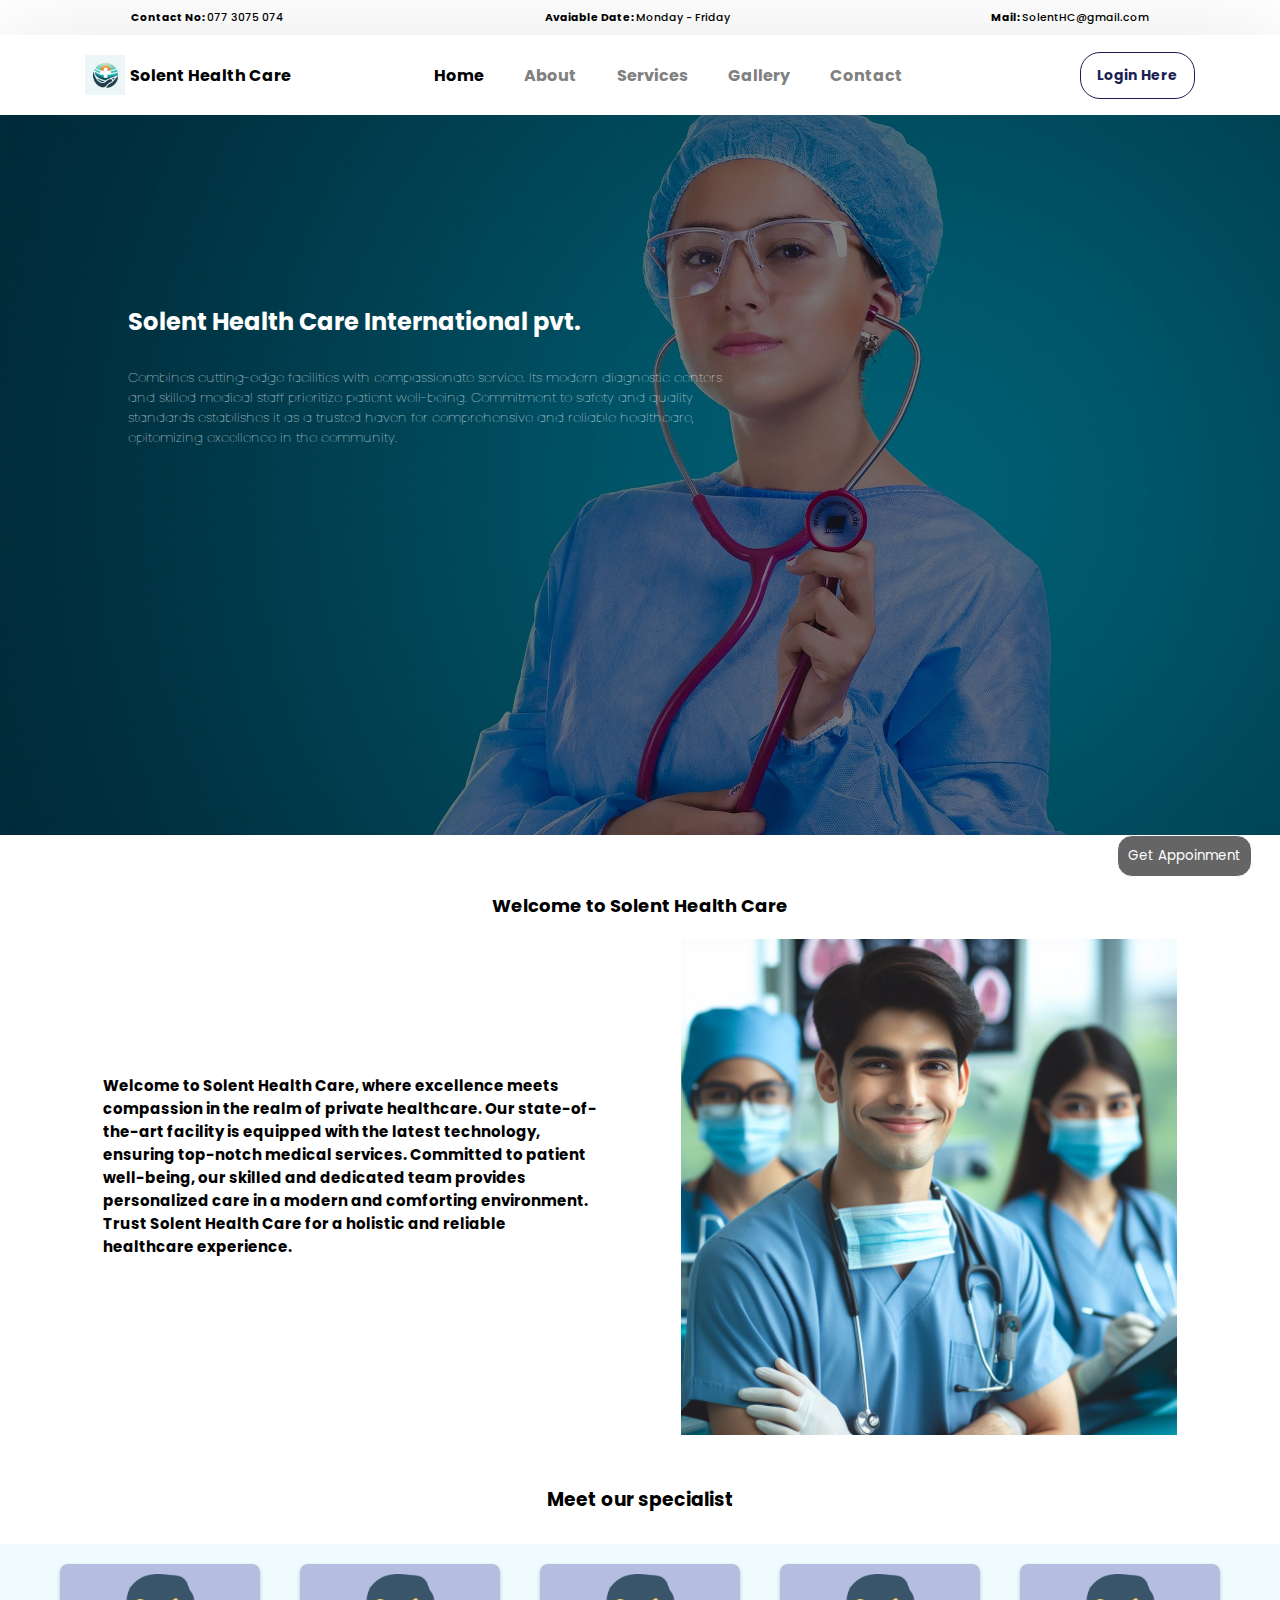
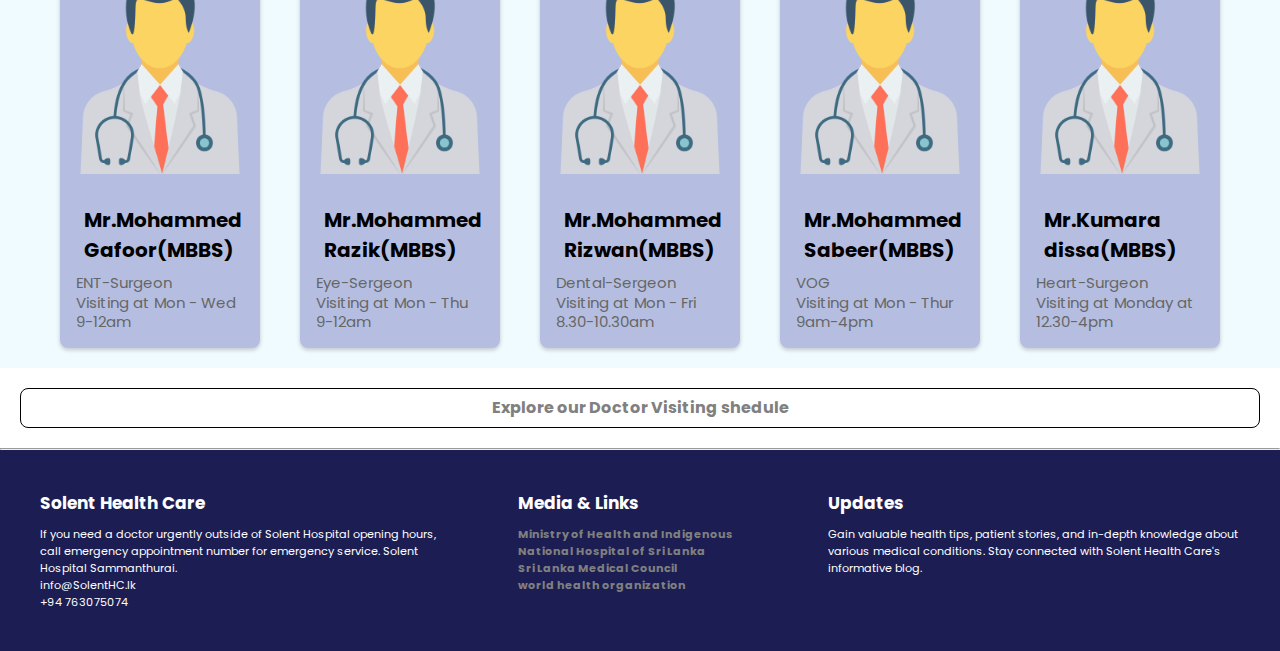
<file: Index.html>
<!DOCTYPE html>
<html lang="en">

<head>
  <meta charset="UTF-8" />
  <meta name="viewport" content="width=device-width, initial-scale=1.0" />
  <link rel="stylesheet" href="css/style.css" />
  <link href="https://unpkg.com/boxicons@2.1.4/css/boxicons.min.css" rel="stylesheet" />
  <link href="https://fonts.googleapis.com/css2?family=Poppins:wght@300;400;500;600;700;800&display=swap"
    rel="stylesheet" />
  <title>Solent Health Care</title>
</head>

<body>
  <div class="containar">
    <div class="head">
      <div class="top-content">
        <h6>
          Contact No:
          <p style="display: inline-block; font-weight: 500">077 3075 074</p>
        </h6>
        <h6>
          Avaiable Date:
          <p style="display: inline-block; font-weight: 500">
            Monday - Friday
          </p>
        </h6>
        <h6>
          Mail:
          <p style="display: inline-block; font-weight: 500">
            SolentHC@gmail.com
          </p>
        </h6>
      </div>
    </div>
    <div class="navigationbar">
      <nav>
        <div class="logo">
          <img src="images/logo.jpeg" />
          <h4>Solent Health Care</h4>
        </div>
        <ul>
          <li><a class="active" href="index.html">Home</a></li>
          <li><a href="about.html">About</a></li>
          <li><a href="service.html">Services</a></li>
          <li><a href="Gallary.html">Gallery</a></li>
          <li><a href="contact.html">Contact</a></li>
        </ul>
        <div>
          <div class="appoinment-btn">
            <button class="open-button" onclick="openForm()">
              Get Appoinment
            </button>

            <!-- The form -->
            <div class="form-popup" id="myForm">
              <form action="php/appointInsert.php" method="post" class="form-container">
                <h1>Get Appointment</h1>

                <label for="name">Name</label>
                <input type="text" id="name" name="name" required />

                <label for="phoneNo">Phone No</label>
                <input type="text" id="phoneNo" name="phoneNo" required />

                <label for="specialist">Choose a Specialist</label>
                <select name="specialist" id="specialist">
                  <option value="Eye-Surgeon">Eye Surgeon</option>
                  <option value="ENT-Surgeon">ENT Surgeon</option>
                  <option value="Dental-Surgeon">Dental Surgeon</option>
                  <option value="Dental-Surgeon">Heart Surgeon</option>
                  <option value="VOG">VOG</option>
                </select>

                <label for="doctor">Choose a Doctor</label>
                <select name="doctor" id="doctor">
                  <option value="Dr.Mohammed Gafoor">Dr.Mohammed Gafoor</option>
                  <option value="Dr.Mohammed Razik">Dr.Mohammed Razik</option>
                  <option value="Dr.Mohammed Riswan">Dr.Mohammed Riswan</option>
                  <option value="Dr.Mohammed Riswan">Dr.Kumara Dissa</option>
                </select>

                <label for="doctor">Appoinment Date</label>
                <input type="date" name="date" />

                <button type="submit" class="btn">Submit</button>
                <button type="button" class="btn cancel" onclick="closeForm()">
                  Close
                </button>
              </form>
            </div>
          </div>
          <a id="appoinment" href="makeappoint.html">Login Here</a>
          <button id="MenuButton" onclick="openMenu()">
            <i class="bx bx-menu"></i>
          </button>
        </div>
      </nav>
    </div>
    <div class="slider">
      <img src="images/Doctor.jpg" />
    </div>
    <h2 id="slidetext">Solent Health Care International pvt.</h2>
    <h5 id="slide-cont">
      Combines cutting-edge facilities with compassionate service.
      Its modern diagnostic centers and skilled medical staff prioritize patient well-being.
      Commitment to safety and quality standards establishes it as a trusted haven for
      comprehensive and reliable healthcare, epitomizing excellence in the community.
    </h5>

    <div class="int-head">
      <h4 id="i-head">Welcome to Solent Health Care</h4>
    </div>
    <div class="intro">
      <h6 id="int">
        Welcome to Solent Health Care, where excellence meets compassion in the realm of private healthcare.
        Our state-of-the-art facility is equipped with the latest technology, ensuring top-notch medical services.
        Committed to patient well-being, our skilled and dedicated team provides personalized care in a modern and
        comforting environment. Trust Solent Health Care for a holistic and reliable healthcare experience.
      </h6>
      <img src="images/intropic.jpeg" id="introimg" />
    </div>

    <div class="doc-detail">
      <h3 id="mos">Meet our specialist</h3>
      <div class="card-contain">
        <div class="card">
          <img src="images/doctor.png" />
          <div class="card-content">
            <h4>Mr.Mohammed Gafoor(MBBS)</h4>
            <p>ENT-Surgeon</p>
            <p>Visiting at Mon - Wed 9-12am</p>
          </div>
        </div>
        <div class="card">
          <img src="images/doctor.png" />
          <div class="card-content">
            <h4>Mr.Mohammed Razik(MBBS)</h4>
            <p>Eye-Sergeon</p>
            <p>Visiting at Mon - Thu 9-12am</p>
          </div>
        </div>
        <div class="card">
          <img src="images/doctor.png" />
          <div class="card-content">
            <h4>Mr.Mohammed Rizwan(MBBS)</h4>
            <p>Dental-Sergeon</p>
            <p>Visiting at Mon - Fri 8.30-10.30am</p>
          </div>
        </div>
        <div class="card">
          <img src="images/doctor.png" />
          <div class="card-content">
            <h4>Mr.Mohammed Sabeer(MBBS)</h4>
            <p>VOG</p>
            <p>Visiting at Mon - Thur 9am-4pm</p>
          </div>
        </div>
        <div class="card">
          <img src="images/doctor.png" />
          <div class="card-content">
            <h4>Mr.Kumara dissa(MBBS)</h4>
            <p>Heart-Surgeon</p>
            <p>Visiting at Monday at 12.30-4pm</p>
          </div>
        </div>
      </div>
    </div>
    <a style="margin: 20px; display: flex; justify-content: center; border: 1px solid black; border-radius: 8px; height: 40px; align-items: center;" 
    href="">Explore our Doctor Visiting shedule</a>
    <hr>
    <div class="footer">
      <div class="hs-info">
        <h6 id="hinfo">Solent Health Care</h6>
        <p>
          If you need a doctor urgently outside of Solent Hospital opening hours, call emergency appointment number for
          emergency service.
          Solent Hospital Sammanthurai. </p>
        <p>info@SolentHC.lk</p>
        <p>+94 763075074</p>

      </div>
      <div class="media">
        <h6 id="hinfo">Media & Links</h6>
        <p style="width: 250px;">
        <p><a href="https://www.health.gov.lk/">Ministry of Health and Indigenous</a></p>
        <p><a href="http://www.nhsl.health.gov.lk/">National Hospital of Sri Lanka</a></p>
        <p><a href="https://slmc.gov.lk/en/">Sri Lanka Medical Council</a></p>
        <p><a href="https://www.who.int/">world health organization</a></p>
        </p>
      </div>
      <div class="updates">
        <h6 id="hinfo">Updates</h6>
        <p>
          Gain valuable health tips, patient stories,
          and in-depth knowledge about various medical conditions.
          Stay connected with Solent Health Care's informative blog.
        </p>
      </div>
    </div>
  </div>
  <script src="js/script.js"></script>
</body>

</html>
</file>
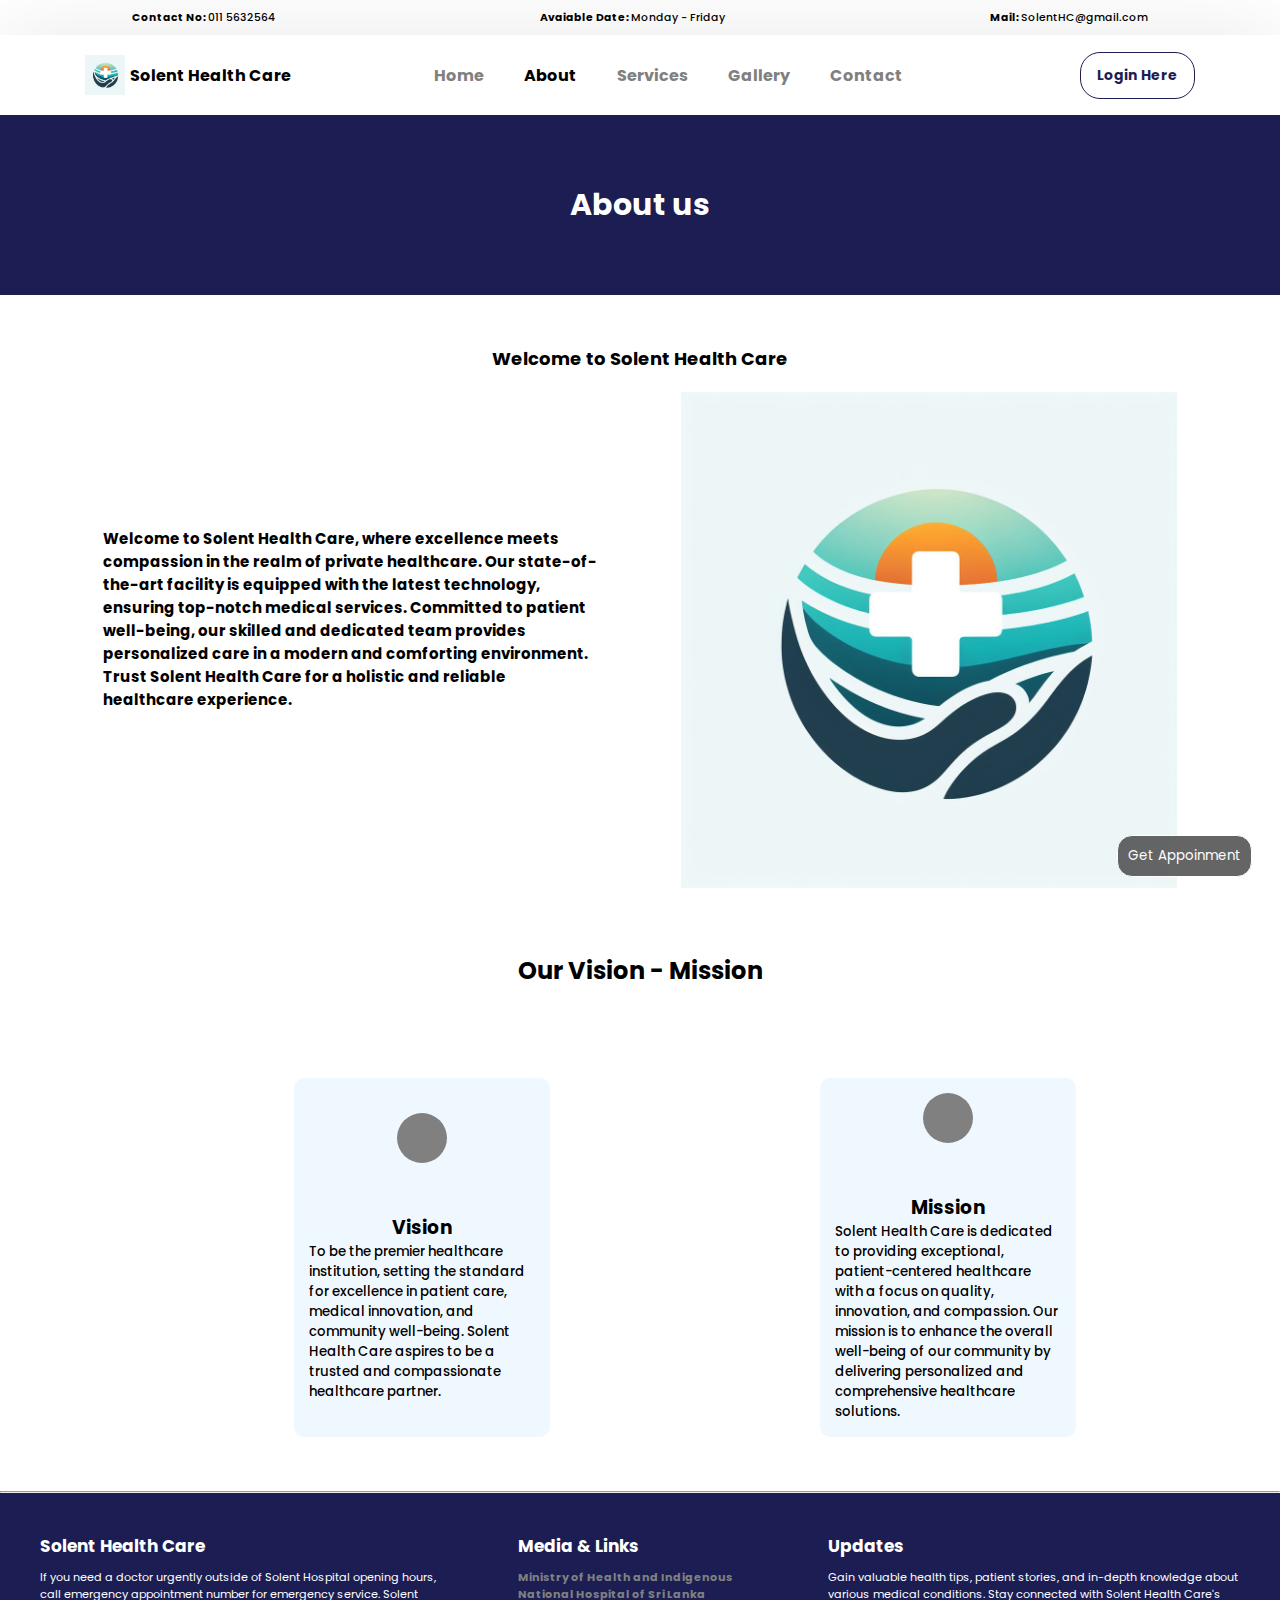
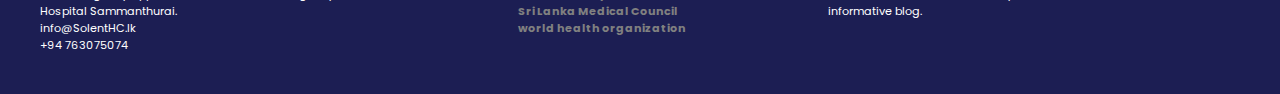
<file: about.html>
<!DOCTYPE html>
<html lang="en">

<head>
  <meta charset="UTF-8">
  <meta name="viewport" content="width=device-width, initial-scale=1.0">
  <link rel="stylesheet" href="css/style.css">
  <link href='https://unpkg.com/boxicons@2.1.4/css/boxicons.min.css' rel='stylesheet'>
  <link href="https://fonts.googleapis.com/css2?family=Poppins:wght@300;400;500;600;700;800&display=swap"
    rel="stylesheet">
  <title>Document</title>
</head>

<body>
  <div class="containar">
    <div class="head">
      <div class="top-content">
        <h6>
          Contact No:
          <p style="display: inline-block; font-weight: 500">011 5632564</p>
        </h6>
        <h6>
          Avaiable Date:
          <p style="display: inline-block; font-weight: 500">
            Monday - Friday
          </p>
        </h6>
        <h6>
          Mail:
          <p style="display: inline-block; font-weight: 500">
            SolentHC@gmail.com
          </p>
        </h6>
      </div>
    </div>
    <div class="navigationbar">
      <nav>
        <div class="logo">
          <img src="images/logo.jpeg">
          <h4>Solent Health Care</h4>
        </div>
        <ul>
          <li><a href=index.html>Home</a></li>
          <li><a class="active" href=about.html>About</a></li>
          <li><a href=service.html>Services</a></li>
          <li><a href=Gallary.html>Gallery</a></li>
          <li><a href=contact.html>Contact</a></li>
        </ul>
        <div>
          <div class="appoinment-btn">
            <button class="open-button" onclick="openForm()">
              Get Appoinment
            </button>

            <!-- The form -->
            <div class="form-popup" id="myForm">
              <form action="php/appointInsert.php" method="post" class="form-container">
                <h1>Get Appointment</h1>

                <label for="name">Name</label>
                <input type="text" id="name" name="name" required />

                <label for="phoneNo">Phone No</label>
                <input type="text" id="phoneNo" name="phoneNo" required />

                <label for="specialist">Choose a Specialist</label>
                <select name="specialist" id="specialist">
                  <option value="Eye-Surgeon">Eye Surgeon</option>
                  <option value="ENT-Surgeon">ENT Surgeon</option>
                  <option value="Dental-Surgeon">Dental Surgeon</option>
                  <option value="VOG">VOG</option>
                </select>

                <label for="doctor">Choose a Doctor</label>
                <select name="doctor" id="doctor">
                  <option value="Dr.Mohammed Gafoor">Dr.Mohammed Gafoor</option>
                  <option value="Dr.Mohammed Razik">Dr.Mohammed Razik</option>
                  <option value="Dr.Mohammed Riswan">Dr.Mohammed Riswan</option>
                </select>

                <label for="doctor">Appoinment Date</label>
                <input type="date" name="date" />

                <button type="submit" class="btn">Submit</button>
                <button type="button" class="btn cancel" onclick="closeForm()">
                  Close
                </button>
              </form>
            </div>
          </div>
          <a id="appoinment" href="makeappoint.html">Login Here</a>
          <button id="MenuButton" onclick="openMenu()">
            <i class="bx bx-menu"></i>
          </button>
        </div>
      </nav>

      <div class="page-head">
        <h2 id="abouthead">About us</h2>
      </div>

      <div class="int-head">
        <h4 id="i-head">Welcome to Solent Health Care</h4>
      </div>
      <div class="intro">
        <h6 id="int">
          Welcome to Solent Health Care, where excellence meets compassion in the realm of private healthcare.
        Our state-of-the-art facility is equipped with the latest technology, ensuring top-notch medical services.
        Committed to patient well-being, our skilled and dedicated team provides personalized care in a modern and
        comforting environment. Trust Solent Health Care for a holistic and reliable healthcare experience.
        </h6>
        <img src="images/logo.jpeg" id="introimg">
      </div>

      <div class="vimi-head">
        <h2 id="vmhead">Our Vision - Mission</h2>
      </div>
      <div class="vision-mission">
        <div class="vision">
          <div class="circle"></div>
          <h3 id="v-head">Vision</h3>
          <h5 id="v-cont">To be the premier healthcare institution, setting the standard for excellence in patient care, 
            medical innovation, and community well-being. Solent Health Care aspires to be a trusted and compassionate healthcare 
            partner.</h5>
        </div>
        <div class="vision">
          <div class="circle"></div>
          <h3 id="v-head">Mission</h3>
          <h5 id="v-cont">Solent Health Care is dedicated to providing exceptional, patient-centered healthcare with a 
            focus on quality, innovation, and compassion. Our mission is to enhance the overall well-being of our community 
            by delivering personalized and comprehensive healthcare solutions.</h5>
        </div>
      </div>

      <hr>
      <div class="footer">
        <div class="hs-info">
          <h6 id="hinfo">Solent Health Care</h6>
          <p>
            If you need a doctor urgently outside of Solent Hospital opening hours, call emergency appointment number
            for
            emergency service.
            Solent Hospital Sammanthurai. </p>
          <p>info@SolentHC.lk</p>
          <p>+94 763075074</p>

        </div>
        <div class="media">
          <h6 id="hinfo">Media & Links</h6>
          <p style="width: 250px;">
          <p><a href="https://www.health.gov.lk/">Ministry of Health and Indigenous</a></p>
          <p><a href="http://www.nhsl.health.gov.lk/">National Hospital of Sri Lanka</a></p>
          <p><a href="https://slmc.gov.lk/en/">Sri Lanka Medical Council</a></p>
          <p><a href="https://www.who.int/">world health organization</a></p>
          </p>
        </div>
        <div class="updates">
          <h6 id="hinfo">Updates</h6>
          <p>
            Gain valuable health tips, patient stories,
            and in-depth knowledge about various medical conditions.
            Stay connected with Solent Health Care's informative blog.
          </p>
        </div>
      </div>

    </div>
    <script src="js/script.js"></script>
</body>

</html>
</file>
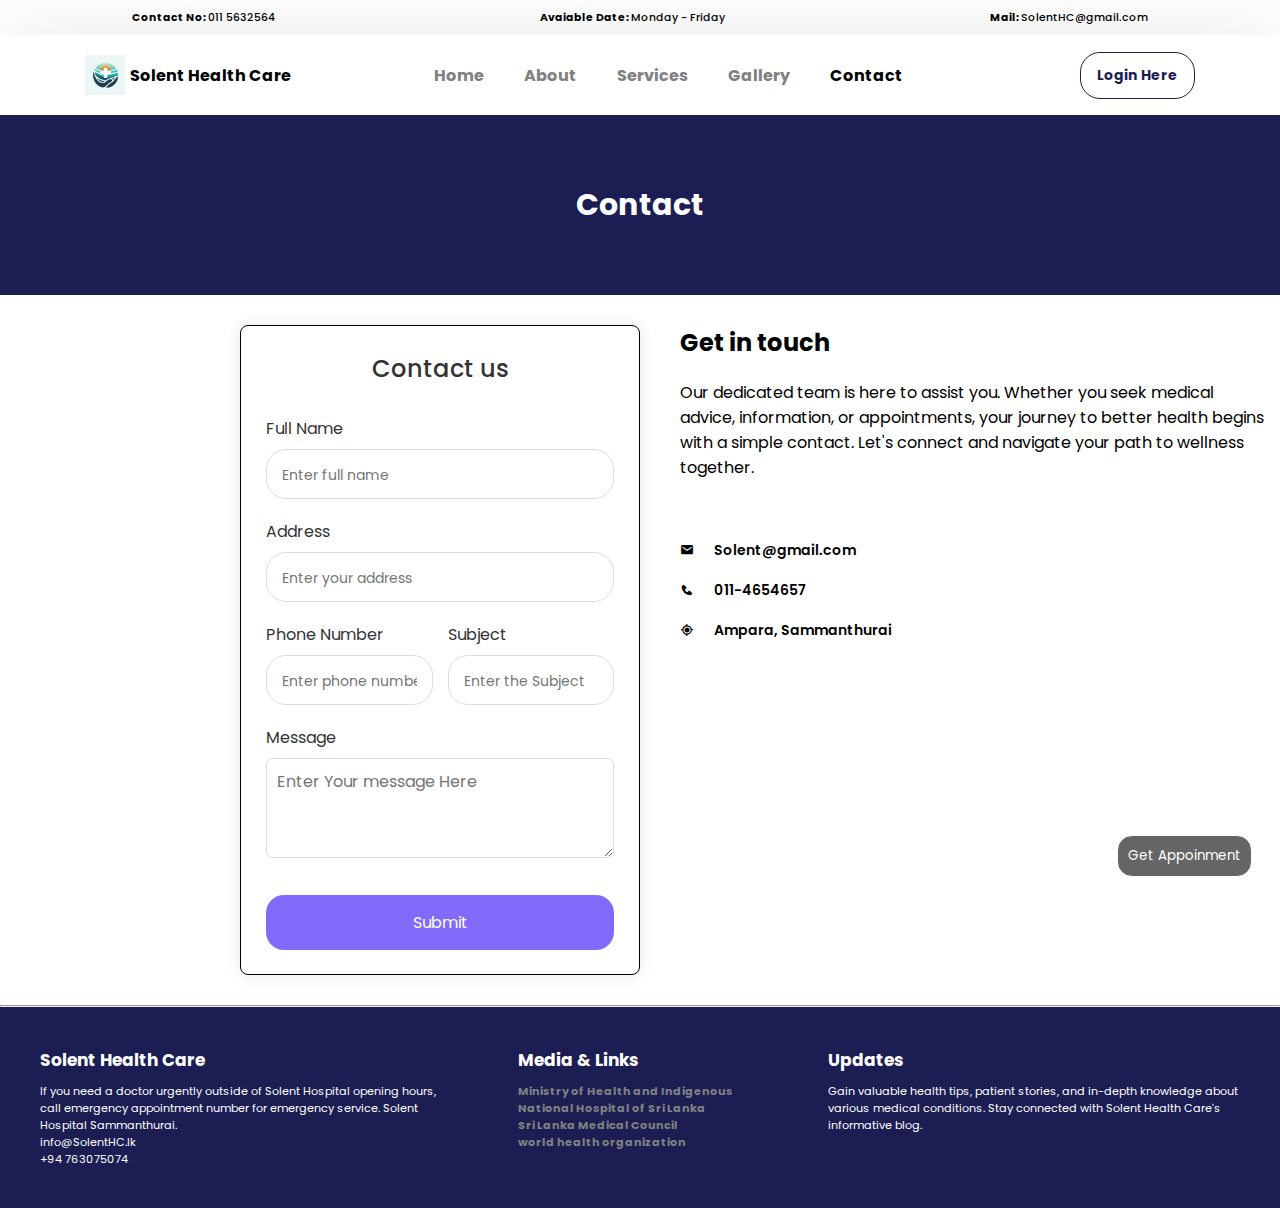
<file: contact.html>
<!DOCTYPE html>
<html lang="en">

<head>
  <meta charset="UTF-8">
  <meta name="viewport" content="width=device-width, initial-scale=1.0">
  <link rel="stylesheet" href="css/style.css">
  <link href='https://unpkg.com/boxicons@2.1.4/css/boxicons.min.css' rel='stylesheet'>
  <link href="https://fonts.googleapis.com/css2?family=Poppins:wght@300;400;500;600;700;800&display=swap"
    rel="stylesheet">
  <title>Document</title>
</head>

<body>
  <div class="containar">
    <div class="head">
      <div class="top-content">
        <h6>
          Contact No:
          <p style="display: inline-block; font-weight: 500">011 5632564</p>
        </h6>
        <h6>
          Avaiable Date:
          <p style="display: inline-block; font-weight: 500">
            Monday - Friday
          </p>
        </h6>
        <h6>
          Mail:
          <p style="display: inline-block; font-weight: 500">
            SolentHC@gmail.com
          </p>
        </h6>
      </div>
    </div>
    <div class="navigationbar">
      <nav>
        <div class="logo">
          <img src="images/logo.jpeg">
          <h4 id="logohead">Solent Health Care</h4>
        </div>
        <ul>
          <li><a href=index.html>Home</a></li>
          <li><a href=about.html>About</a></li>
          <li><a href=service.html>Services</a></li>
          <li><a href=Gallary.html>Gallery</a></li>
          <li><a class="active" href=contact.html>Contact</a></li>
        </ul>
        <div>
          <div class="appoinment-btn">
            <button class="open-button" onclick="openForm()">
              Get Appoinment
            </button>

            <!-- The form -->
            <div class="form-popup" id="myForm">
              <form action="php/appointInsert.php" method="post" class="form-container">
                <h1>Get Appointment</h1>

                <label for="name">Name</label>
                <input type="text" id="name" name="name" required />

                <label for="phoneNo">Phone No</label>
                <input type="text" id="phoneNo" name="phoneNo" required />

                <label for="specialist">Choose a Specialist</label>
                <select name="specialist" id="specialist">
                  <option value="Eye-Surgeon">Eye Surgeon</option>
                  <option value="ENT-Surgeon">ENT Surgeon</option>
                  <option value="Dental-Surgeon">Dental Surgeon</option>
                  <option value="VOG">VOG</option>
                </select>

                <label for="doctor">Choose a Doctor</label>
                <select name="doctor" id="doctor">
                  <option value="Dr.Mohammed Gafoor">Dr.Mohammed Gafoor</option>
                  <option value="Dr.Mohammed Razik">Dr.Mohammed Razik</option>
                  <option value="Dr.Mohammed Riswan">Dr.Mohammed Riswan</option>
                </select>

                <label for="doctor">Appoinment Date</label>
                <input type="date" name="date" />

                <button type="submit" class="btn">Submit</button>
                <button type="button" class="btn cancel" onclick="closeForm()">
                  Close
                </button>
              </form>
            </div>
          </div>
          <a id="appoinment" href="makeappoint.html">Login Here</a>
          <button id="MenuButton" onclick="openMenu()">
            <i class="bx bx-menu"></i>
          </button>
        </div>
      </nav>

      <div class="page-head">
        <h2 id="abouthead">Contact</h2>
      </div>


      <div class="main">
        <section class="container">
          <header>Contact us</header>
          <form action="php/ContactusInsert.php" method="post" class="form">
            <div class="input-box">
              <label>Full Name</label>
              <input type="text" name="name" placeholder="Enter full name" required />
            </div>
            <div class="input-box">
              <label>Address</label>
              <input type="text" name="address" placeholder="Enter your address" required />
            </div>
            <div class="column">
              <div class="input-box">
                <label>Phone Number</label>
                <input type="text" name="phoneNo" placeholder="Enter phone number" required />
              </div>
              <div class="input-box">
                <label>Subject</label>
                <input type="text" name="subject" placeholder="Enter the Subject" required />
              </div>
            </div>
            <div class="input-box">
              <label>Message</label>
              <textarea name="message" cols="95" rows="10" placeholder="Enter Your message Here"></textarea>
            </div>
            <div>
            </div>
            <button>Submit</button>
          </form>
        </section>

        <section class="sec2">
          <div>
            <h2>Get in touch</h2>
          </div>
          <div class="info">
            <p>Our dedicated team is here to assist you. Whether you seek medical advice, information, or appointments, 
              your journey to better health begins with a simple contact. 
              Let's connect and navigate your path to wellness together.</p>
          </div>
          <div class="our-info">
            <i class='bx bxs-envelope' id="mail"><b style="font-weight: 600;">Solent@gmail.com</b></i>
            <i class='bx bxs-phone' id="no"><b style="font-weight: 600;">011-4654657</b></i>
            <i class='bx bx-current-location' id="loc"><b style="font-weight: 600;">Ampara, Sammanthurai</b></i>
          </div>
        </section>
      </div>

      <hr>
      <div class="footer">
        <div class="hs-info">
          <h6 id="hinfo">Solent Health Care</h6>
          <p>
            If you need a doctor urgently outside of Solent Hospital opening hours, call emergency appointment number
            for
            emergency service.
            Solent Hospital Sammanthurai. </p>
          <p>info@SolentHC.lk</p>
          <p>+94 763075074</p>

        </div>
        <div class="media">
          <h6 id="hinfo">Media & Links</h6>
          <p style="width: 250px;">
          <p><a href="https://www.health.gov.lk/">Ministry of Health and Indigenous</a></p>
          <p><a href="http://www.nhsl.health.gov.lk/">National Hospital of Sri Lanka</a></p>
          <p><a href="https://slmc.gov.lk/en/">Sri Lanka Medical Council</a></p>
          <p><a href="https://www.who.int/">world health organization</a></p>
          </p>
        </div>
        <div class="updates">
          <h6 id="hinfo">Updates</h6>
          <p>
            Gain valuable health tips, patient stories,
            and in-depth knowledge about various medical conditions.
            Stay connected with Solent Health Care's informative blog.
          </p>
        </div>
      </div>

    </div>
    <script src="js/script.js"></script>
</body>

</html>
</file>
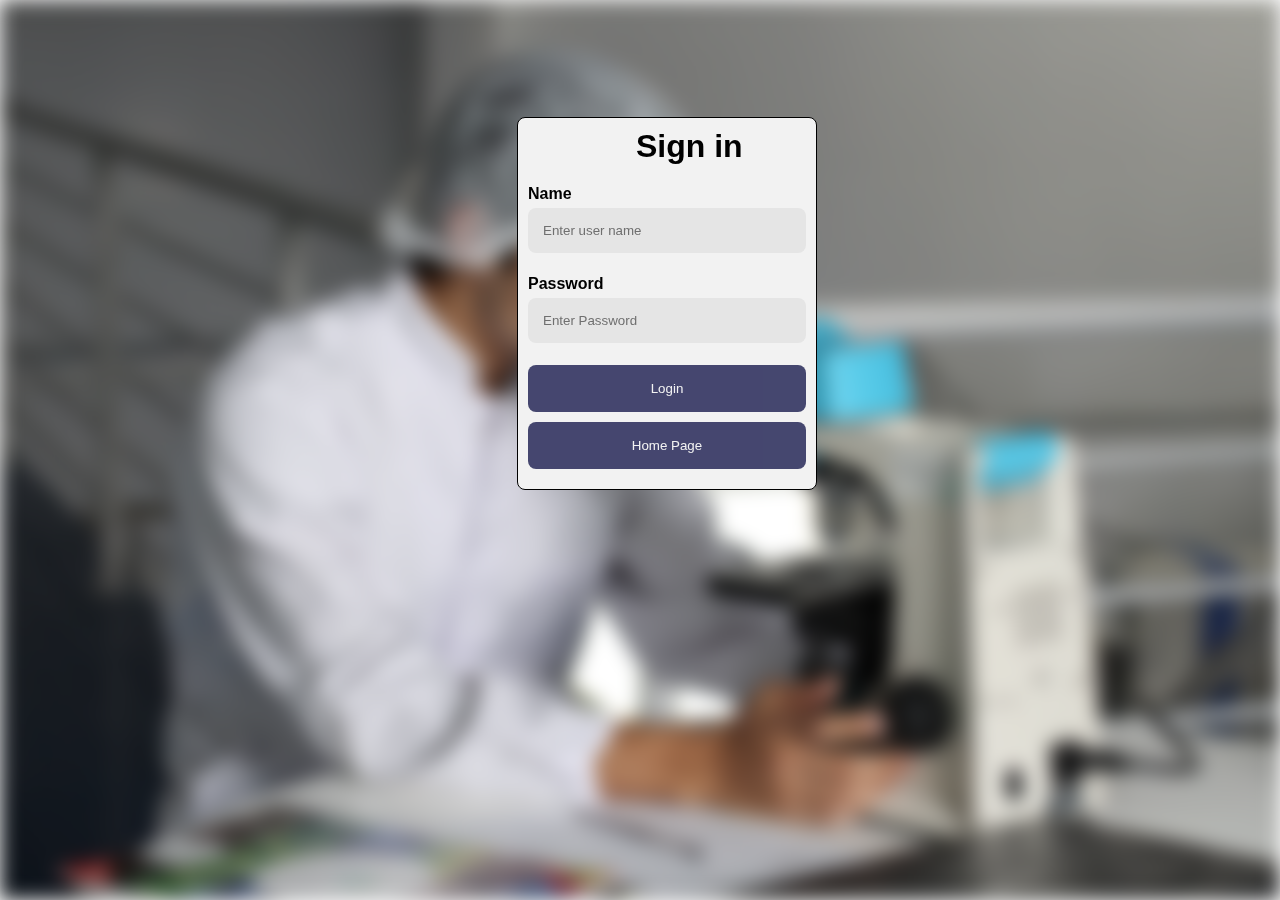
<file: makeappoint.html>
<!DOCTYPE html>
<html lang="en">

<head>
  <meta charset="UTF-8" />
  <meta name="viewport" content="width=device-width, initial-scale=1.0" />
  <link rel="stylesheet" href="css/stylee.css" />
  <title>Login Form</title>
</head>

<body>
  <!-- The form -->
  <div class="loginform">

    <img src="images/pexels-pixabay-356040.jpg">

    <form action="php/cred.php" method="post" class="form-container">
      <h1>Sign in</h1>

      <label for="email"><b>Name</b></label>
      <input type="text" placeholder="Enter user name" name="userName" required id="userName" />

      <label for="password"><b>Password</b></label>
      <input type="password" placeholder="Enter Password" name="password" required id="password" />

      <button type="submit" class="btn">Login</button>
      <button type="button" class="btn cancel" onclick="document.location.href='index.html'">
        Home Page
      </button>
    </form>
  </div>
</body>

</html>
</file>
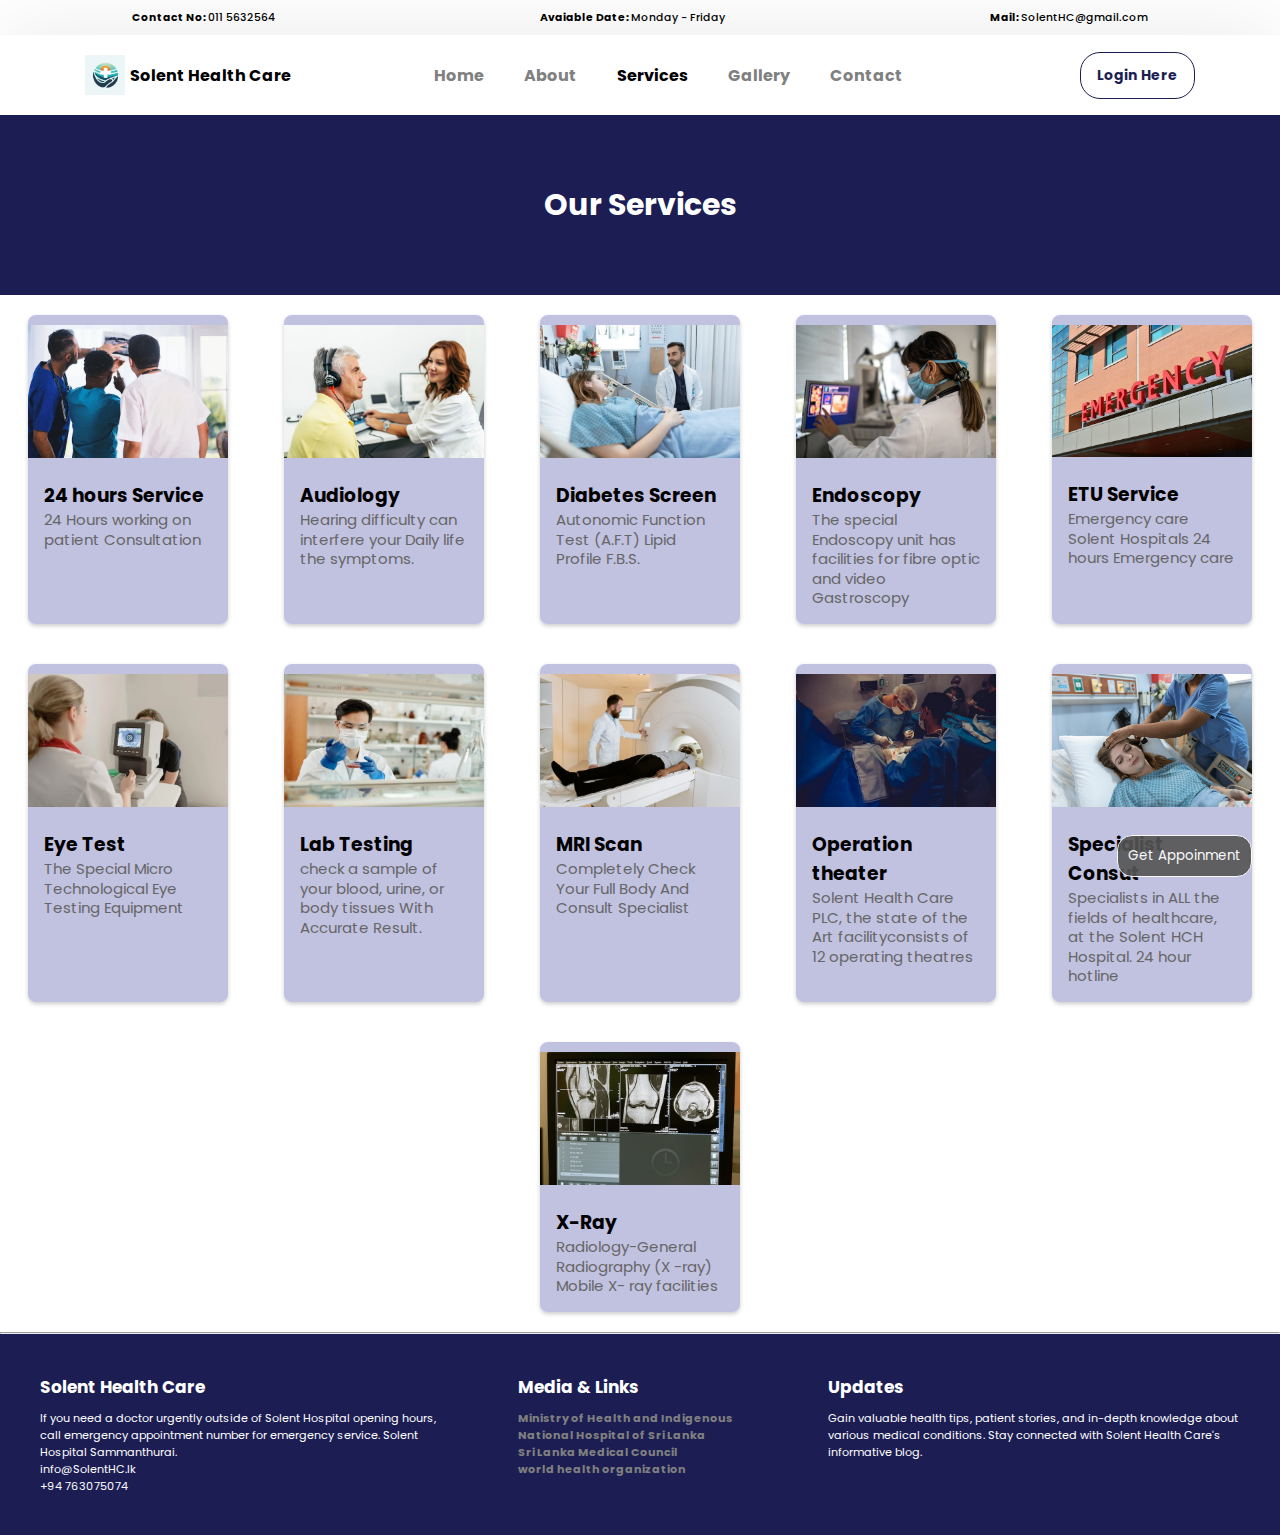
<file: service.html>
<!DOCTYPE html>
<html lang="en">

<head>
  <meta charset="UTF-8">
  <meta name="viewport" content="width=device-width, initial-scale=1.0">
  <link rel="stylesheet" href="css/style.css">
  <link href='https://unpkg.com/boxicons@2.1.4/css/boxicons.min.css' rel='stylesheet'>
  <link href="https://fonts.googleapis.com/css2?family=Poppins:wght@300;400;500;600;700;800&display=swap"
    rel="stylesheet">
  <title>Document</title>
</head>

<body>
  <div class="containar">
    <div class="head">
      <div class="top-content">
        <h6>
          Contact No:
          <p style="display: inline-block; font-weight: 500">011 5632564</p>
        </h6>
        <h6>
          Avaiable Date:
          <p style="display: inline-block; font-weight: 500">
            Monday - Friday
          </p>
        </h6>
        <h6>
          Mail:
          <p style="display: inline-block; font-weight: 500">
            SolentHC@gmail.com
          </p>
        </h6>
      </div>
    </div>
    <div class="navigationbar">
      <nav>
        <div class="logo">
          <img src="images/logo.jpeg">
          <h4>Solent Health Care</h4>
        </div>
        <ul>
          <li><a href=index.html>Home</a></li>
          <li><a href=about.html>About</a></li>
          <li><a class="active" href=service.html>Services</a></li>
          <li><a href=Gallary.html>Gallery</a></li>
          <li><a href=contact.html>Contact</a></li>
        </ul>
        <div>
          <div>
            <div class="appoinment-btn">
              <button class="open-button" onclick="openForm()">
                Get Appoinment
              </button>

              <!-- The form -->
              <div class="form-popup" id="myForm">
                <form action="php/appointInsert.php" method="post" class="form-container">
                  <h1>Get Appointment</h1>

                  <label for="name">Name</label>
                  <input type="text" id="name" name="name" required />

                  <label for="phoneNo">Phone No</label>
                  <input type="text" id="phoneNo" name="phoneNo" required />

                  <label for="specialist">Choose a Specialist</label>
                  <select name="specialist" id="specialist">
                    <option value="Eye-Surgeon">Eye Surgeon</option>
                    <option value="ENT-Surgeon">ENT Surgeon</option>
                    <option value="Dental-Surgeon">Dental Surgeon</option>
                    <option value="VOG">VOG</option>
                  </select>

                  <label for="doctor">Choose a Doctor</label>
                  <select name="doctor" id="doctor">
                    <option value="Dr.Mohammed Gafoor">Dr.Mohammed Gafoor</option>
                    <option value="Dr.Mohammed Razik">Dr.Mohammed Razik</option>
                    <option value="Dr.Mohammed Riswan">Dr.Mohammed Riswan</option>
                  </select>

                  <label for="doctor">Appoinment Date</label>
                  <input type="date" name="date" />

                  <button type="submit" class="btn">Submit</button>
                  <button type="button" class="btn cancel" onclick="closeForm()">
                    Close
                  </button>
                </form>
              </div>
            </div>
            <a id="appoinment" href="makeappoint.html">Login Here</a>
            <button id="MenuButton" onclick="openMenu()">
              <i class="bx bx-menu"></i>
            </button>
          </div>
      </nav>

      <div class="page-head">
        <h2 id="abouthead">Our Services</h2>
      </div>


      <div class="servic-det">
        <div class="card">
          <img src="images/24h.jpg" alt="Image" class="card-image">
          <div class="card-content">
            <h3 class="card-name">24 hours Service</h3>
            <p class="card-description">24 Hours working on patient Consultation</p>
          </div>
        </div>
        <div class="card">
          <img src="images/audiology.jpg" alt="Image" class="card-image">
          <div class="card-content">
            <h3 class="card-name">Audiology</h3>
            <p class="card-description">Hearing difficulty can interfere your Daily life the symptoms.</p>
          </div>
        </div>
        <div class="card">
          <img src="images/diabet screen.jpeg" alt="Image" class="card-image">
          <div class="card-content">
            <h3 class="card-name">Diabetes Screen</h3>
            <p class="card-description">Autonomic Function Test (A.F.T) Lipid Profile F.B.S.</p>
          </div>
        </div>
        <div class="card">
          <img src="images/endoscopy.jpg" alt="Image" class="card-image">
          <div class="card-content">
            <h3 class="card-name">Endoscopy</h3>
            <p class="card-description">The special Endoscopy unit has facilities for fibre optic and video Gastroscopy
            </p>
          </div>
        </div>
        <div class="card">
          <img src="images/ETU.jpeg" alt="Image" class="card-image">
          <div class="card-content">
            <h3 class="card-name">ETU Service</h3>
            <p class="card-description">Emergency care Solent Hospitals 24 hours Emergency care</p>
          </div>
        </div>
        <div class="card">
          <img src="images//eye test.jpg" alt="Image" class="card-image">
          <div class="card-content">
            <h3 class="card-name">Eye Test</h3>
            <p class="card-description">The Special Micro Technological Eye Testing Equipment</p>
          </div>
        </div>
        <div class="card">
          <img src="images/lab.jpg" alt="Image" class="card-image">
          <div class="card-content">
            <h3 class="card-name">Lab Testing</h3>
            <p class="card-description">check a sample of your blood, urine, or body tissues With Accurate Result.</p>
          </div>
        </div>
        <div class="card">
          <img src="images/mar.jpeg" alt="Image" class="card-image">
          <div class="card-content">
            <h3 class="card-name">MRI Scan</h3>
            <p class="card-description">Completely Check Your Full Body And Consult Specialist</p>
          </div>
        </div>
        <div class="card">
          <img src="images/operationth.jpg" alt="Image" class="card-image">
          <div class="card-content">
            <h3 class="card-name">Operation theater</h3>
            <p class="card-description">Solent Health Care PLC, the state of the Art facilityconsists of 12 operating
              theatres</p>
          </div>
        </div>
        <div class="card">
          <img src="images/pexels-rdne-stock-project-6129242.jpg" alt="Image" class="card-image">
          <div class="card-content">
            <h3 class="card-name">Specialist Consut</h3>
            <p class="card-description">Specialists in ALL the fields of healthcare, at the Solent HCH Hospital.
              24 hour hotline</p>
          </div>
        </div>
        <div class="card">
          <img src="images/xray.jpeg" alt="Image" class="card-image">
          <div class="card-content">
            <h3 class="card-name">X-Ray</h3>
            <p class="card-description">Radiology-General Radiography (X -ray) Mobile X- ray facilities</p>
          </div>
        </div>
      </div>
      <hr>
      <div class="footer">
        <div class="hs-info">
          <h6 id="hinfo">Solent Health Care</h6>
          <p>
            If you need a doctor urgently outside of Solent Hospital opening hours, call emergency appointment number
            for
            emergency service.
            Solent Hospital Sammanthurai. </p>
          <p>info@SolentHC.lk</p>
          <p>+94 763075074</p>

        </div>
        <div class="media">
          <h6 id="hinfo">Media & Links</h6>
          <p style="width: 250px;">
          <p><a href="https://www.health.gov.lk/">Ministry of Health and Indigenous</a></p>
          <p><a href="http://www.nhsl.health.gov.lk/">National Hospital of Sri Lanka</a></p>
          <p><a href="https://slmc.gov.lk/en/">Sri Lanka Medical Council</a></p>
          <p><a href="https://www.who.int/">world health organization</a></p>
          </p>
        </div>
        <div class="updates">
          <h6 id="hinfo">Updates</h6>
          <p>
            Gain valuable health tips, patient stories,
            and in-depth knowledge about various medical conditions.
            Stay connected with Solent Health Care's informative blog.
          </p>
        </div>
      </div>

    </div>
    <script src="js/script.js"></script>
</body>

</html>
</file>
<file: css/style.css>
html {
    scroll-behavior: smooth;
}
* {
    padding: 0;
    margin: 0;
    box-sizing: border-box;
    font-family: 'Poppins', sans-serif;
}
.top-content {
    display: flex;
    justify-content: space-around;
    align-items: center;
    height: 35px;
}
a {
    text-decoration: none;
    color: gray;
    transition: color 0.3s ease;
    font-weight: bold;
}
a:hover {
    color: black;
}
.active {
    color: black;
    text-decoration-thickness: 5px;
    line-height: 10px;
}
li {
    list-style: none;
}
nav {
    background-color: #fff;
    width: 100%;
    position: static;
    top: 0;
    padding: 0 85px;
    display: flex;
    align-items: center;
    justify-content: space-between;
    height: 80px;
    box-shadow: 0 5px 88px rgba(0, 0, 0, 0.1);
    overflow: hidden;
    transition: all 1.3ms ease;
}
.logo {
    width: 50%;
    gap: 5px;
    position: relative;
}
nav .logo, footer .logo {
    display: flex;
    align-items: center;
}
nav .logo a, footer .logo a {
    margin-left: 8px;
    font-weight: bold;
    font-size: 20px;
}
nav .logo img, footer .logo img {
    width: 40px;
    height: 40px;
}
nav ul, footer .top ul {
    display: flex;
    gap: 40px;
    padding: 20px;
}
nav #appoinment {
    display:flex;
    color: #1c1e53;
    background-color: transparent;
    padding: 12px 16px;
    border-radius: 20px;
    border: 1px solid #1c1e53;
    cursor: pointer;
    transition: all 0.3s ease;
    width: fit-content;
    font-size: 14px;
    width: max-content;
}
nav #appoinment:hover {
    background-color: #1c1e53;
    color: #fff;
}
nav button#MenuButton {
    display: none;
    align-items: center;
    justify-content: center;
    font-size: 24px;
    padding: 7px;
}
.popup-container {
    display: none;
    position: fixed;
    top: 0;
    left: 0;
    width: 100%;
    height: 100%;
    background-color: rgba(0, 0, 0, 0.5);
    z-index: 999;
}
.popup {
    position: absolute;
    top: 50%;
    left: 50%;
    transform: translate(-50%, -50%);
    background-color: #fff;
    padding: 30px;
    border-radius: 5px;
    box-shadow: 0 4px 6px rgba(0, 0, 0, 0.1);
    max-width: 500px;
    width: 100%;
}
.popup h2 {
    margin-top: 0;
}
.form-container label {
    display: block;
    margin-bottom: 2px;
}
.form-container input,select {
    width: 100%;
    height: 40px;
    padding: 10px;
    border-radius: 8px;
    margin-bottom: 15px;
}
.form-container .btn {
    background-color:#1c1e53 ;
    color: white;
    padding: 0;
    cursor: pointer;
    width: 49%;
    margin-bottom:10px;
    height: 40px;
    border-radius: 10px;
}
/* .popup button[type="submit"] {
    background-color: yellow;
    color: #fff;
    padding: 8px 15px;
    border: none;
    border-radius: 5px;
    cursor: pointer;
    float: right;
}
.popup button[type="submit"]:hover {
    background-color: #45a049;
}
.popup button[type="button"] {
    background-color: #f44336;
    color: #fff;
    padding: 8px 15px;
    border: none;
    border-radius: 5px;
    cursor: pointer;
    float: right;
    margin-right: 10px;
}
.popup button[type="button"]:hover {
    background-color: #da190b;
}
*/
.slider img {
    width: 100%;
    filter: brightness(50%);
    height: 80vh;
    object-fit: cover;
    object-position: 0 -50px;
}
#slidetext {
    position: absolute;
    color: rgb(255, 255, 255);
    left: 7rem;
    top: 19rem;
    padding: 0 1rem;
}
#slide-cont {
    position: absolute;
    color: rgb(255, 255, 255);
    left: 7rem;
    top: 23rem;
    padding: 0 1rem;
    width: 50%;
    font-weight: lighter;
}
#i-head {
    display: flex;
    margin-top: 50px;
    width: 100%;
    color: black;
    align-items: center;
    justify-content: center;
    font-size: large;
}
#introimg {
    width: 40%;
}
#int {
    width: 40%;
    margin-top: 15vh;
    font-size: 15px;
}
.intro {
    display: flex;
    padding: 20px;
    justify-content: space-evenly;
}
#mos {
    display: flex;
    width: 100%;
    align-items: center;
    justify-content: center;
    margin-top: 30px;
}
.card-contain {
    display: flex;
    justify-content: center;
    flex-wrap: wrap;
    margin-top: 30px;
    background-color: rgb(240, 251, 255);
}
.card {
    width: 200px;
    background-color: rgba(0, 0, 128, 0.242);
    border-radius: 8px;
    overflow: hidden;
    box-shadow: 0px 2px 4px rgba(0, 0, 0, 0.2);
    margin: 20px;
}
.card img {
    width: 100%;
    height: auto;
    margin-top: 10px;
}
.card-content {
    padding: 16px;
}
.card-content h4 {
    font-size: 20px;
    margin: 8px;
}
.card-content p {
    color: #666;
    font-size: 15px;
    line-height: 1.3;
}
.footer {
    display: flex;
    padding: 2.5rem;
    justify-content: space-around;
    gap: 5%;
    background-color: #1c1e53;
    color: #fff;
}
.footer p {
    font-size: 70%;
}
#hinfo {
    font-size: 17px;
    margin-bottom: 10px;
}
.page-head {
    display: flex;
    width: 100%;
    height: 20vh;
    background-color: #1c1e53;
    align-items: center;
    justify-content: center;
}
#abouthead {
    color: #fff;
    font-size: 30px;
}
.vimi-head {
    display: flex;
    width: 100%;
    justify-content: center;
    margin-top: 5vh;
}
.vision {
    display: flex;
    flex-direction: column;
    width: 20%;
    margin-left: 10vh;
    align-items: center;
    justify-content: center;
    background-color: aliceblue;
    padding: 15px;
    border-radius: 10px;
    box-sizing: border-box;
}
.circle {
    width: 50px;
    height: 50px;
    background-color: gray;
    border-radius: 100%;
    align-items: center;
    justify-content: center;
    margin-bottom: 50px;
}
#v-cont {
    font-weight: 500;
}
.vision-mission {
    display: flex;
    width: 100%;
    justify-content: center;
    gap: 20vh;
    margin-top: 10vh;
    margin-bottom: 6vh;
}
@media screen and (max-width: 768px) {
    nav {
        justify-content: space-between;
        padding: 0 42px;
   }
    nav ul {
        display: none;
   }
    nav.open .logo {
        display: none;
   }
    nav.open ul {
        display: flex;
        font-size: 13px;
        gap: 20px;
   }
    nav button#MenuButton {
        display: flex;
        width: 30px;
        height: 30px;
        right: 10px;
   }
    nav #appoinment {
        width: 100px;
        height: 30px;
        font-size: 13px;
        padding: 6px;
        margin-bottom: -5vh;
        margin-left: 10vh;
        justify-content: center;
   }
    .popup input[type="text"], .popup input[type="date"], .popup select, .popup textarea {
        font-size: 13;
   }
    #hinfo {
        font-size: 14px;
        margin-bottom: 5px;
   }
    .footer p {
        font-size: 12px;
   }
    .vision {
        width: 40%;
        margin-left: 0;
        align-items: center;
        justify-content: center;
   }
    .circle {
        width: 50px;
        height: 50px;
        margin-bottom: 50px;
   }
    #v-cont {
        font-weight: 500;
        font-size: 13.5px;
   }
    .vision-mission {
        width: 100%;
        justify-content: center;
        gap: 35px;
        margin: 0px;
        margin-top: 5vh;
        margin-bottom: 5vh;
   }
    #vmhead {
        font-size: 20px;
   }
    #v-head {
        font-size: medium;
        margin-bottom: 8px;
   }
    #slidetext {
        position: absolute;
        color: rgb(255, 255, 255);
        left: 2rem;
        top: 15rem;
        padding: 0 1rem;
        font-size: 17px;
   }
    #slide-cont {
        position: absolute;
        color: rgb(255, 255, 255);
        left: 2rem;
        top: 18rem;
        padding: 0 1rem;
        width: 70%;
        font-weight: lighter;
        font-size: 10px;
   }
}
@media screen and (max-width: 576px) {
    nav {
        font-size: 10px;
        justify-content: space-between;
        padding: 5px;
        gap: 10px;
   }
    nav ul {
        gap: 10px;
        justify-content: start;
        align-items: end;
        overflow: visible;
        margin-left: -15px;
   }
    nav .logo a {
        font-size: 18px;
   }
    .navigationbar #appoinment {
        width: 70px;
        height: 30px;
        font-size: 10px;
        padding: 6px;
        margin-bottom: -5vh;
        flex-basis: 1px;
        margin-left: 7vh;
   }
    nav button#MenuButton{
        width: 30px;
        height: 30px;
   }
    .popup input[type="text"], .popup input[type="date"], .popup select, .popup textarea {
        font-size: 10px;
        width: 100%;
        padding: 8px;
        margin-bottom: 10px;
        border-radius: 8px;
   }
    .popup-container{
        width: 50%;
        margin-left: 12.5rem;
        background-color: transparent;
   }
    .top-content {
        font-size: 12px;
   }
    #hinfo {
        font-size: 10px;
        margin-bottom: 5px;
   }
    .footer p {
        font-size: 8px;
   }
    #slidetext {
        position: absolute;
        color: rgb(255, 255, 255);
        left: 2rem;
        top: 15rem;
        padding: 0 1rem;
        font-size: 17px;
   }
    #slide-cont {
        position: absolute;
        color: rgb(255, 255, 255);
        left: 2rem;
        top: 18rem;
        padding: 0 1rem;
        width: 70%;
        font-weight: lighter;
        font-size: 10px;
   }
    #introimg {
        width: 40%;
        object-fit: contain;
   }
    #int {
        width: 40%;
        margin-top: 4.5vh;
        font-size: 10px;
   }
    #mos {
        font-size: 18px;
   }
    .card-contain {
        margin-top: 20px;
        width: 100%;
        height: auto;
   }
    .card-content {
        padding: 1px;
   }
    .card-content h4 {
        font-size: 12px;
        margin: 5px;
   }
    .card-content p {
        font-size: 7px;
        line-height: 1.3;
        padding: 5px;
   }
    .card {
        width: 25%;
        margin: 10px;
   }
    .vision {
        width: 40%;
        margin-left: 0;
        align-items: center;
        justify-content: center;
   }
    .circle {
        width: 30px;
        height: 30px;
        margin-bottom: 50px;
   }
    #v-cont {
        font-weight: 500;
        font-size: 8px;
   }
    .vision-mission {
        width: 100%;
        justify-content: center;
        gap: 35px;
        margin: 0px;
        margin-top: 5vh;
        margin-bottom: 5vh;
   }
    #vmhead {
        font-size: 20px;
   }
    #v-head {
        font-size: medium;
        margin-bottom: 8px;
   }
    .card-name {
        font-size: 10px;
        margin-left: 5px;
   }
    .servic-det {
        justify-content: space-around;
   }
}
.servic-det {
    display: flex;
    flex-wrap: wrap;
    justify-content: space-around;
}
.gimg {
    width: 100%;
    display: block;
    aspect-ratio: 1 / 1;
    object-fit: cover;
    transition: transform 1000ms;
}
ul {
    list-style: none;
    margin: 10px;
    padding: 0;
    display: grid;
    gap: 0.5rem;
    grid-template-columns: repeat(auto-fit, minmax(20rem, 1fr));
    max-width: 100%;
    width: 100%;
}
figure {
    margin: 0;
    position: relative;
    overflow: hidden;
}
figure::after {
    position: absolute;
    top: 50%;
    left: 50%;
    width: 200%;
    height: 200%;
    background: rgba(0, 0, 0, 0.5);
    transform-origin: center;
    opacity: 0;
    transform: scale(2);
    transition: opacity 300ms;
}
@media (prefers-reduced-motion: no-preference) {
    figure::after {
        border-radius: 50%;
        opacity: 1;
        transform: scale(0);
        transition: transform 900ms;
   }
    a:is(:hover, :focus) img {
        transform: scale(1.2);
   }
}
#Galhead {
    color: #1c1e53;
    display: flex;
    align-items: center;
    justify-content: center;
    margin: 25px 25px;
}
.container {
    position: relative;
    max-width: 400px;
    width: 100%;
    background: #fff;
    padding: 25px;
    border-radius: 8px;
    box-shadow: 0 0 15px rgba(0, 0, 0, 0.1);
    height: 650px;
    margin: 30px;
    margin-left: 15rem;
    border: 1px solid black;
}
.container header {
    font-size: 1.5rem;
    color: #333;
    font-weight: 500;
    text-align: center;
}
.container .form {
    margin-top: 30px;
}
.form .input-box {
    width: 100%;
    margin-top: 20px;
}
.input-box label {
    color: #333;
}
.main input::placeholder {
    font-size: 14px;
}
.form :where(.input-box input) {
    height: 50px;
    width: 100%;
    outline: none;
    font-size: 1rem;
    color: #707070;
    margin-top: 8px;
    border: 1px solid #ddd;
    border-radius: 20px;
    padding: 0 15px;
    flex-wrap: wrap;
}
.input-box input:focus {
    box-shadow: 0 1px 0 rgba(0, 0, 0, 0.1);
}
.form .column {
    display: flex;
    column-gap: 15px;
}
.form button {
    height: 55px;
    width: 100%;
    color: #fff;
    font-size: 1rem;
    font-weight: 400;
    margin-top: 30px;
    border: none;
    cursor: pointer;
    transition: all 0.2s ease;
    background: rgb(130, 106, 251);
    border-radius: 18px;
}
.form button:hover {
    background: rgb(88, 56, 250);
}
.input-box textarea {
    position: relative;
    height: 100px;
    width: 100%;
    outline: none;
    font-size: 1rem;
    color: #707070;
    margin-top: 8px;
    border: 1px solid #ddd;
    border-radius: 6px;
    padding: 0 15px;
    padding: 10px;
}
@media screen and (max-width: 1000px) {
    .form .column {
        width: max-content;
   }
    .container {
        margin: 25px;
        height: max-content;
        padding: 20px;
   }
    .form .column {
        display: block;
   }
    .main {
        flex-wrap: nowrap;
        margin-left: 0px;
   }
}
@media screen and (max-width: 768px) {
    .form .column {
        width: max-content;
   }
    .container {
        margin: 25px;
        height: max-content;
        padding: 20px;
   }
    .form .column {
        display: block;
   }
    .main {
        flex-wrap: wrap;
        margin-left: 0px;
   }
}
@media screen and (max-width: 500px) {
    .form .column {
        width: max-content;
   }
    .container {
        margin: 25px;
        height: max-content;
        padding: 20px;
   }
    .form .column {
        display: block;
   }
    .main {
        flex-wrap: wrap;
        margin-left: 0px;
   }
    .open-button{
        font-size: 10px;
        max-width: 100px;
        height: 50px;
        padding: 0;
   }
}
.main {
    display: flex;
}
.sec2 {
    align-items: flex-start;
    justify-content: center;
    margin: 30px 10px;
}
.info {
    margin-top: 20px;
}
.our-info {
    margin-top: 50px;
}
.our-info #mail, #no, #loc {
    font-size: 14px;
    display: flex;
    justify-content: flex-start;
    gap: 20px;
    line-height: 40px;
}
/* Button fixed at the bottom of the page */
.open-button {
    background-color: #555;
    color: white;
    padding: 10px;
    cursor: pointer;
    opacity: 0.9;
    position: fixed;
    bottom: 23px;
    right: 28px;
    width:fit-content ;
    z-index: 1;
    border-radius: 15px;
    border: 0.5px solid white;
}
.open-button:hover {
    opacity: 1;
    transition: 0.5ms ease;
}
/* The popup form - hidden by default */
.form-popup {
    display: none;
    position: fixed;
    bottom: 0;
    right: 15px;
    z-index: 5;
}
/* Add styles to the form container */
.form-container {
    padding: 10px;
    background-color: white;
    height: 82vh;
    border: 1.5px solid black;
    border-radius: 8px;
}
.form-container h1 {
    display: flex;
    font-size: 18px;
    justify-content: center;
}
@media screen and (max-width: 500px) {
    .form-container {
        height: 75vh;
   }
    .form-container label {
        display: block;
        margin-bottom: 2px;
   }
    .form-container input,select {
        width: 100%;
        height: 30px;
        font-size: 8.5px;
   }
    .form-container .btn {
        width: 100%;
        height: 30px;
   }
}
/* Full-width input fields */
</file>
<file: css/stylee.css>
* {
  padding: 0;
  margin: 0;
  box-sizing: border-box;
  font-family: "Poppins", sans-serif;
}

/* The popup form - hidden by default */
.loginform img {
  display: flex;
  object-fit:cover;
  width: 100%;
  align-items: center;
  justify-content: center;
  height: 100vh;
  filter: blur(10px);
} 

/* Add styles to the form container */
.form-container {
  position: absolute;
  max-width: 300px;
  padding: 10px;
  margin: 5px;
  height: max-content;
  border-radius: 8px;
  border: 1px solid black;
  top: 7rem;
  left: 40%;
  background-color: white;
  filter: brightness(95%);
  flex-wrap: wrap;

}

.loginform h1{
  margin-bottom: 20px;
  padding-left: 12vh;
}

.form-container input {
  width: 100%;
  padding: 15px;
  margin: 5px 0 22px 0;
  border: none;
  background: #f1f1f1;
  border-radius: 8px;
}

/* When the inputs get focus, do something */
.form-container input:focus {
  background-color: #ddd;
  outline: none;
}

/* Set a style for the submit/login button */
.form-container .btn {
  background-color: #1c1e53;
  color: white;
  padding: 16px 20px;
  border: none;
  cursor: pointer;
  width: 100%;
  margin-bottom: 10px;
  opacity: 0.8;
  border-radius: 8px;
}

/* Add a red background color to the cancel button */
.form-container .cancel {
  background-color: #1c1e53;
}

/* Add some hover effects to buttons */
.form-container .btn:hover,
.open-button:hover {
  opacity: 1;
}

@media screen and (max-width: 500px) {
  .form-container {
    position: absolute;
    top: 5rem;
    left: 5rem;
  }
}

@media screen and (max-width: 768px) {
  .form-container {
    position: absolute;
    top: 5rem;
    left: 5rem;
  }
}
</file>
